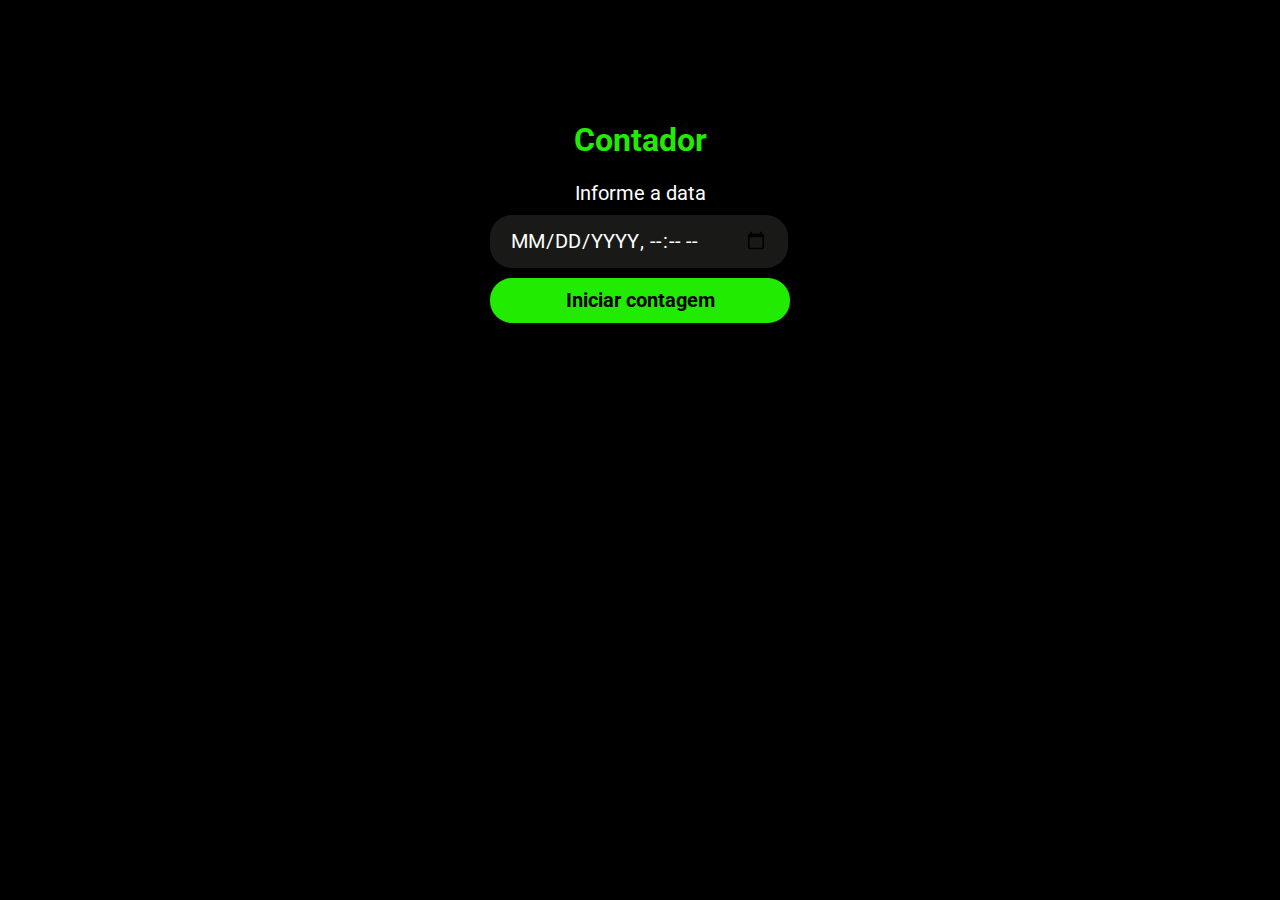
<file: index.html>
<!DOCTYPE html>
<html lang="pt-br">

<head>
    <meta charset="UTF-8">
    <meta name="viewport" content="width=device-width, initial-scale=1.0">
    <link rel="preconnect" href="https://fonts.gstatic.com">
    <link href="https://fonts.googleapis.com/css2?family=Roboto:wght@400;700&display=swap" rel="stylesheet">
    <link rel="stylesheet" href="css/style.css">
    <title>Contador - DevChallenge</title>
</head>

<body>
    <form>
        <h1>Contador</h1>
        <label for="data">Informe a data</label>
        <input type="datetime-local" name="data" id="data" required>
        <button type="submit">Iniciar contagem</button>
    </form>
    <script src="js/index.js"></script>
</body>

</html>
</file>
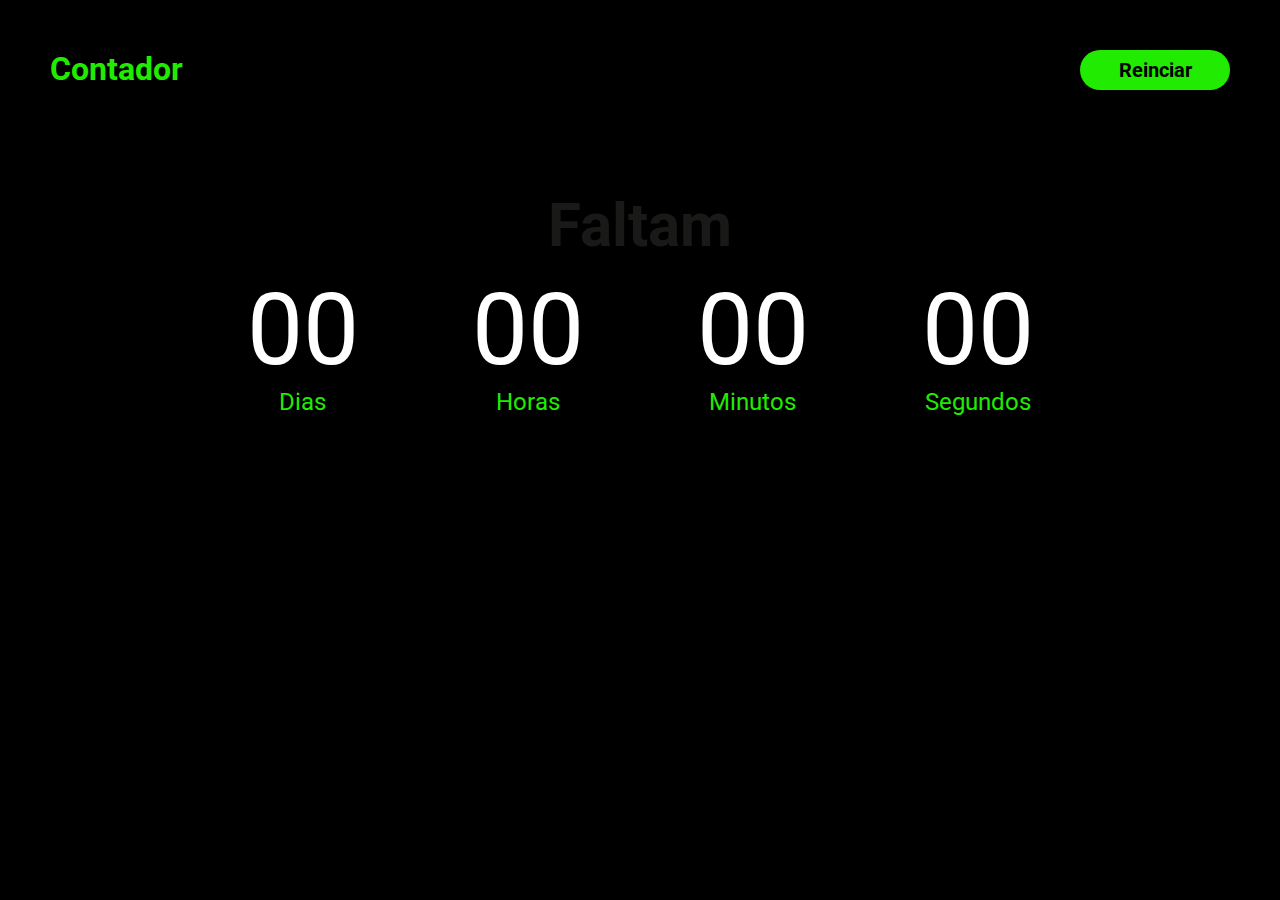
<file: contador.html>
<!DOCTYPE html>
<html lang="pt-br">

<head>
    <meta charset="UTF-8">
    <meta name="viewport" content="width=device-width, initial-scale=1.0">
    <link rel="preconnect" href="https://fonts.gstatic.com">
    <link href="https://fonts.googleapis.com/css2?family=Roboto:wght@400;700&display=swap" rel="stylesheet">
    <link rel="stylesheet" href="css/style.css">
    <title>Contador - DevChallenge</title>
</head>

<body>
    <header>
        <h1>Contador</h1>
        <button type="button" id="btnReiniciar">Reinciar</button>
    </header>
    <h2>Faltam</h2>
    <div class="tempo">
        <div class="dias">
            <p>00</p>
            <span>Dias</span>
        </div>
        <div class="horas">
            <p>00</p>
            <span>Horas</span>
        </div>
        <div class="minutos">
            <p>00</p>
            <span>Minutos</span>
        </div>
        <div class="segundos">
            <p>00</p>
            <span>Segundos</span>
        </div>
    </div>
    <script src="js/index.js"></script>
</body>

</html>
</file>
<file: css/style.css>
body {
    margin: 0;
    background-color: #000;
    display: flex;
    align-items: center;
    flex-direction: column;
    /* height: 100vh; */
}

* {
    font-family: 'Roboto', sans-serif;
    color: #fff;
}

body>form * {
    display: block;
    text-align: center;
}

body>form {
    display: block;
    width: 90%;
    max-width: 300px;
    margin-top: 100px;
}

body>form>input, body>form>button {
    margin-top: 10px;
    height: 45px;
    border-radius: 22px;
    border: none;
    font-size: 20px;
}

body>form>input {
    width: 86%;
}

body>form>h1 {
    color: #21EB00;
}

body>form>label {
    font-size: 20px;
}

body>form>input {
    background-color: #191A18;
    text-transform: uppercase;
    text-align: left;
    padding: 4px 20px;
}

body>form>button {
    background-color: #21EB00;
    color: #000;
    padding: 4px 20px;
    font-weight: bold;
    width: 100%;
    cursor: pointer;
    transition: filter .5s;
}

body>form>button:hover {
    filter: brightness(.7);
}

header {
    width: 100%;
    display: flex;
    justify-content: space-between;
}

header>h1 {
    margin: 50px;
    color: #21EB00
}

header>button {
    margin: 50px;
    background-color: #21EB00;
    color: #000;
    font-weight: bold;
    width: 150px;
    height: 40px;
    border-radius: 22px;
    border: none;
    font-size: 20px;
    cursor: pointer;
    transition: filter .5s;
}

header>button:hover {
    filter: brightness(.7);
}

h2 {
    font-size: 60px;
    color: #191A18;
    margin-bottom: 10px
}

.tempo {
    display: flex;
    justify-content: space-around;
    width: 100%;
    max-width: 900px;
    /* background-color: red; */
}

@media only screen and (max-width: 600px) {
    .tempo {
        flex-direction: column;
    }
    .tempo div {
        margin-bottom: 30px;
    }
}

.tempo>div {
    text-align: center;
}

.tempo>div>p {
    font-size: 100px;
    margin: 0;
}

.tempo>div>span {
    font-size: 24px;
    color: #21EB00;
}

div>p.brilha {
    animation: keybrilha .5s infinite alternate;
}

@keyframes keybrilha {
    from {
        color: #fff;
    }
    to {
        color: red;
    }
}
</file>
